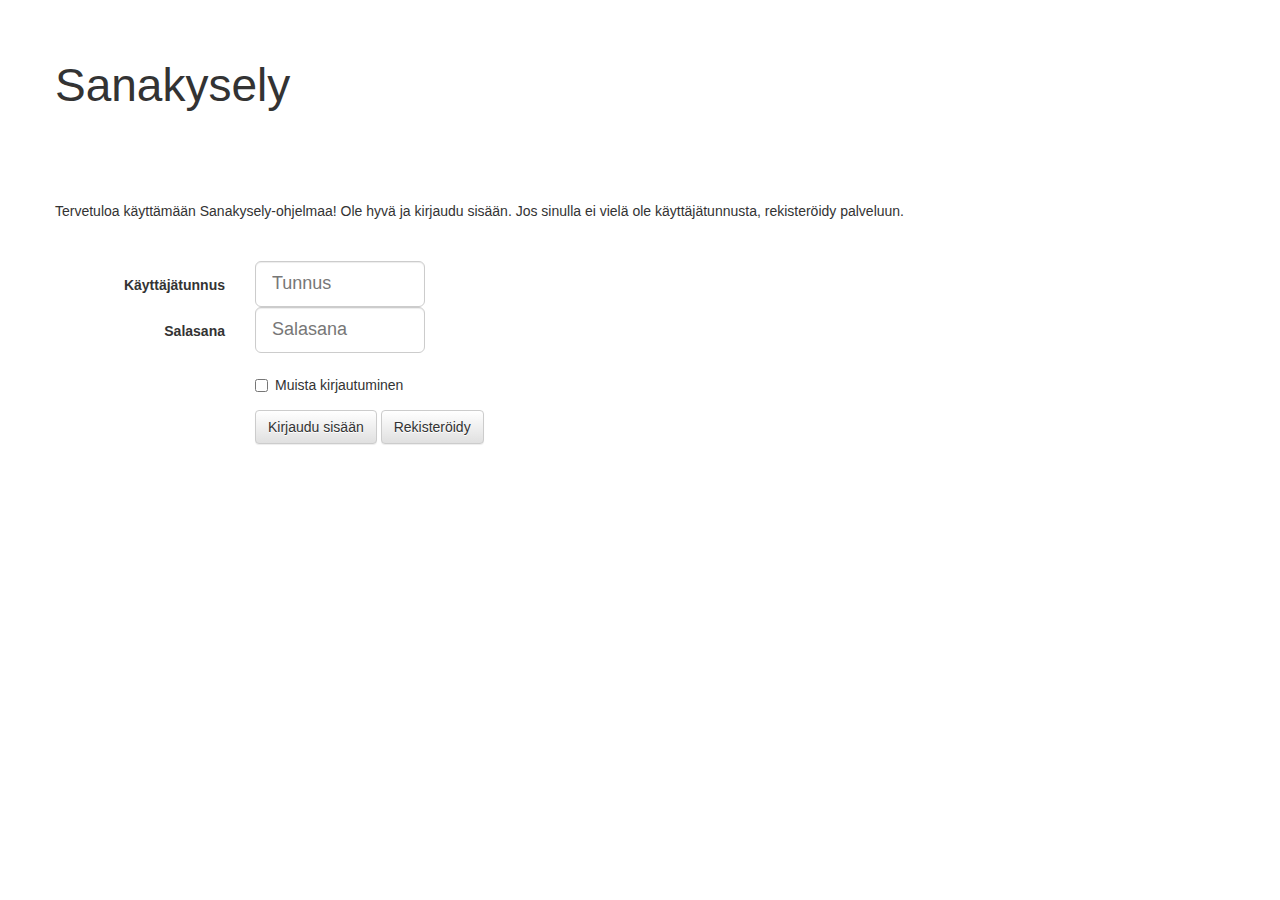
<file: html-demo/index.html>
<!DOCTYPE html>

<html>
    <head>
        <title>Sanakysely-ohjelman etusivu</title>
        <meta charset="UTF-8">
        <meta name="viewport" content="width=device-width">
        <link href="../css/bootstrap.css" rel="stylesheet">
        <link href="../css/bootstrap-theme.css" rel="stylesheet">
        <link href="../css/main.css" rel="stylesheet">
    </head>
    <body>
        <table width="90%" align="center" border="0" cellspacing="0" cellpadding="0">
            <tr>
                <td height="40" colspan="3" scope="col"></td>
            </tr>
            <tr>
                <td colspan="2"><h1>Sanakysely</h1></td>

            </tr>
            <tr>
                <td height="40" colspan="3" scope="col"></td>
            </tr>

            <tr>
                <td  height="40" colspan="3"></td>
            </tr>
            <tr>
                <td colspan="3">Tervetuloa käyttämään Sanakysely-ohjelmaa! Ole hyvä ja kirjaudu sisään. Jos sinulla ei vielä ole käyttäjätunnusta, rekisteröidy palveluun.</td>               
            </tr>
            <tr>
                <td  height="40" colspan="3"></td>
            </tr>
            <tr>
                <td colspan="3">
                    <table width="30%" border="0" cellspacing="0" cellpadding="0">
                        <td style="width:20%">                       

                            <div class="container">

                                <form class="form-horizontal" role="form" action="lomake.html" method="POST">
                                    <div class="form-group form-group-lg">
                                        <div class="row">

                                            <label for="inputTunnus" class="col-xs-2 control-label">Käyttäjätunnus</label>

                                            <div class="col-xs-2">
                                                <input type="text" class="form-control" id="inputTunnus" name="tunnus" placeholder="Tunnus">
                                            </div>

                                        </div>
                                        <div class="form-group">
                                            <label for="inputSalasana" class="col-xs-2 control-label">Salasana</label>

                                            <div class="col-xs-2">
                                                <input type="text" class="form-control" id="inputPassword1" name="salasana" placeholder="Salasana">
                                            </div>

                                        </div>
                                        <div class="form-group">
                                            <div class="col-md-offset-2 col-md-10">
                                                <div class="checkbox">
                                                    <label>
                                                        <input type="checkbox"> Muista kirjautuminen
                                                    </label>
                                                </div>
                                            </div>
                                        </div>
                                        <div class="form-group">
                                            <div class="col-md-offset-2 col-md-10">
                                                <button type="submit" class="btn btn-default">Kirjaudu sisään</button>
                                                <button type="submit" class="btn btn-default">Rekisteröidy</button>
                                            </div>
                                        </div>
                                    </div>  
                                </form>


                            </div>




                        </td>

                    </table>
                </td>
            </tr>
        </table>
    </body>
</html>
</file>
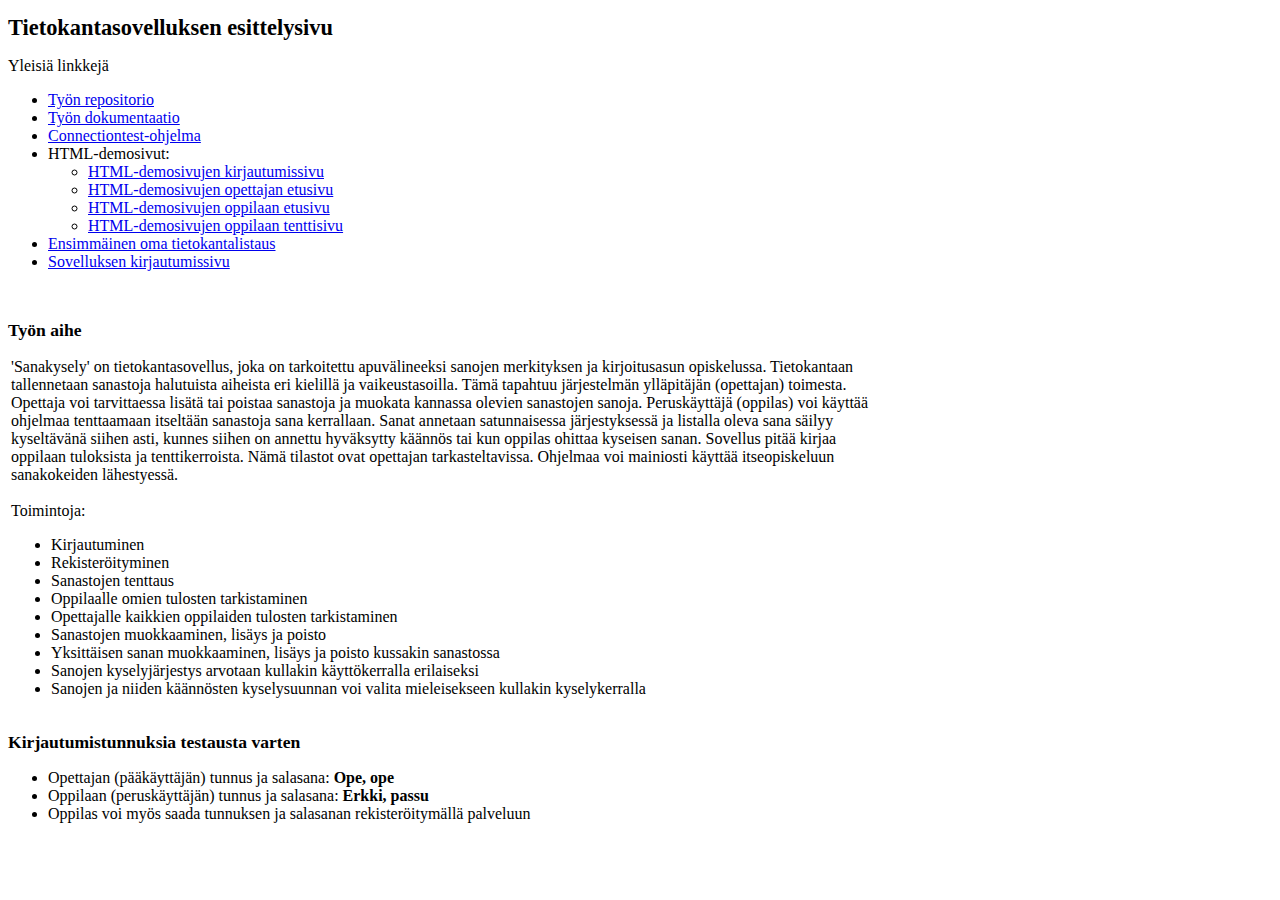
<file: esittelysivu.html>
<!DOCTYPE html>
<html>
  <head>
    <title>Tietokantasovellus</title>
    <meta charset="utf-8" />
    <style>
      h1 { font-size: 1.4em; }
      h2 { font-size: 1.1em; }
    </style>
  </head>
  <body>
    <h1>Tietokantasovelluksen esittelysivu</h1>
    <p>Yleisiä linkkejä</p>
    <ul>      
      <li><a href="https://github.com/petesaar/Sanakysely">Työn repositorio</a></li>
      <li><a href="https://github.com/petesaar/Sanakysely/blob/master/doc/dokumentaatio.pdf?raw=true">Työn dokumentaatio</a></li>
      <li><a href="http://petesaar.users.cs.helsinki.fi/connectiontest.php">Connectiontest-ohjelma</a></li>
      <li>HTML-demosivut:
          <ul>
      <li><a href="http://petesaar.users.cs.helsinki.fi/Sanakysely/html-demo/index.html">HTML-demosivujen kirjautumissivu</a></li>
      <li><a href="http://petesaar.users.cs.helsinki.fi/Sanakysely/html-demo/ope_sanastot.html">HTML-demosivujen opettajan etusivu</a></li>
      <li><a href="http://petesaar.users.cs.helsinki.fi/Sanakysely/html-demo/opp_sanastot.html">HTML-demosivujen oppilaan etusivu</a></li>
      <li><a href="http://petesaar.users.cs.helsinki.fi/Sanakysely/html-demo/tentti.html">HTML-demosivujen oppilaan tenttisivu</a></li>
    </ul>
      <li><a href="http://petesaar.users.cs.helsinki.fi/listaustesti.php">Ensimmäinen oma tietokantalistaus</a></li>
      <li><a href="http://petesaar.users.cs.helsinki.fi/Sanakysely/login.php">Sovelluksen kirjautumissivu</a></li>     
    </ul>
    <br>
    <h2>Työn aihe</h2>
   
    <table style="width:70%">  
        <tr>
            <td>
            'Sanakysely' on tietokantasovellus, joka on tarkoitettu apuvälineeksi sanojen merkityksen ja kirjoitusasun opiskelussa. 
            Tietokantaan tallennetaan sanastoja halutuista aiheista eri kielillä ja vaikeustasoilla. Tämä tapahtuu järjestelmän ylläpitäjän 
            (opettajan) toimesta. Opettaja voi tarvittaessa lisätä tai poistaa sanastoja ja muokata kannassa olevien sanastojen sanoja. 
            Peruskäyttäjä (oppilas) voi käyttää ohjelmaa tenttaamaan itseltään sanastoja sana kerrallaan. Sanat annetaan satunnaisessa 
            järjestyksessä ja listalla oleva sana säilyy kyseltävänä siihen asti, kunnes siihen on annettu hyväksytty käännös tai kun 
            oppilas ohittaa kyseisen sanan. Sovellus pitää kirjaa oppilaan tuloksista ja tenttikerroista. Nämä tilastot ovat opettajan 
            tarkasteltavissa. Ohjelmaa voi mainiosti käyttää itseopiskeluun sanakokeiden lähestyessä.
            <br><br>
            Toimintoja:
            <br>
            <ul>
                <li>Kirjautuminen</li>
                <li>Rekisteröityminen</li>
                <li>Sanastojen tenttaus</li>
                <li>Oppilaalle omien tulosten tarkistaminen</li>
                <li>Opettajalle kaikkien oppilaiden tulosten tarkistaminen</li>
                <li>Sanastojen muokkaaminen, lisäys ja poisto</li>
                <li>Yksittäisen sanan muokkaaminen, lisäys ja poisto kussakin sanastossa</li>
                <li>Sanojen kyselyjärjestys arvotaan kullakin käyttökerralla erilaiseksi</li>
                <li>Sanojen ja niiden käännösten kyselysuunnan voi valita mieleisekseen kullakin kyselykerralla</li>
            </ul>
            </td>
        </tr>
    </table>    
    <h2>Kirjautumistunnuksia testausta varten</h2>
<ul>
    <li>Opettajan (pääkäyttäjän) tunnus ja salasana:<b> Ope, ope</b></li>
    <li>Oppilaan (peruskäyttäjän) tunnus ja salasana:<b> Erkki, passu</b></li>
    <li>Oppilas voi myös saada tunnuksen ja salasanan rekisteröitymällä palveluun</li>
    </ul>
    <br><br>
    
  </body>
</html>
</file>
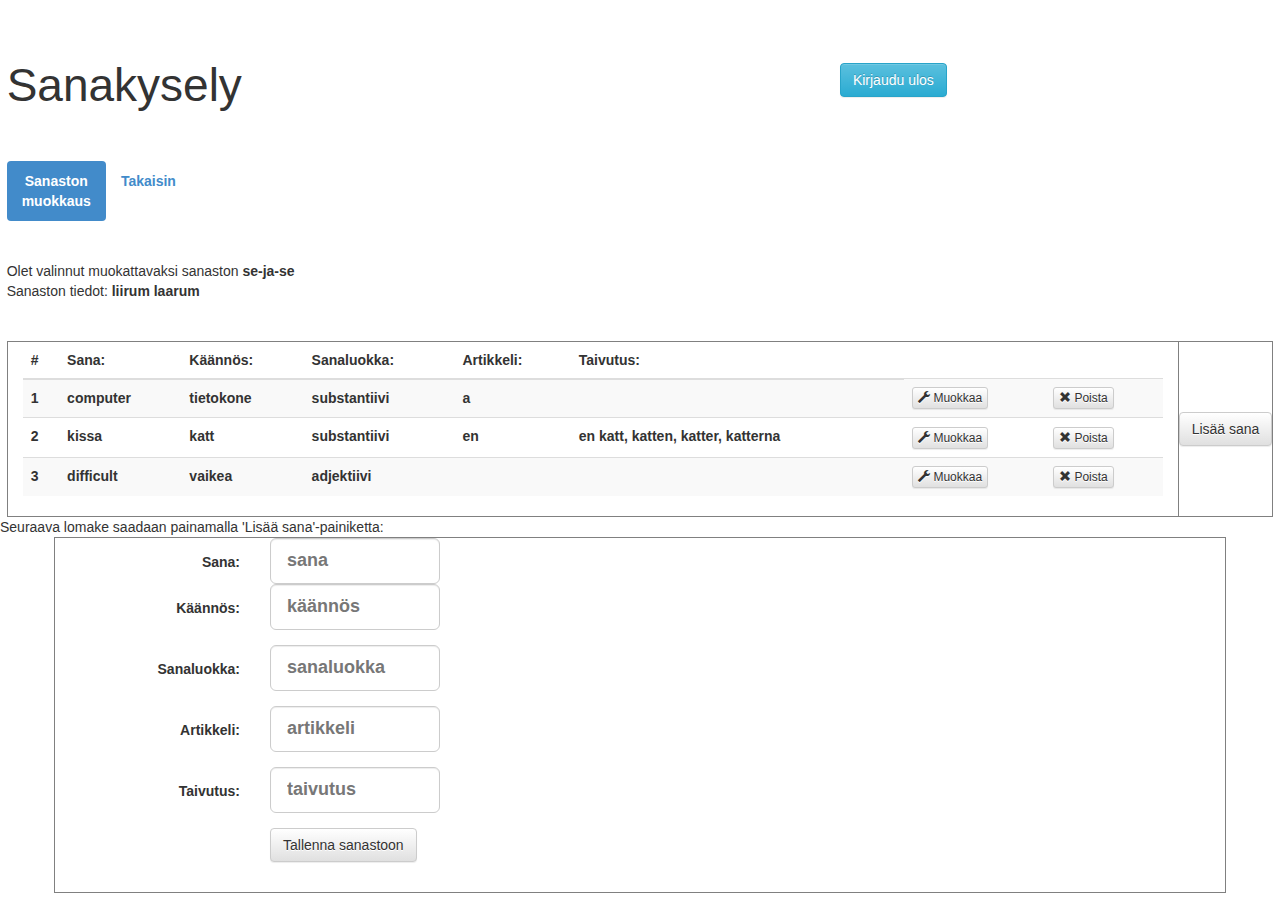
<file: html-demo/ope_muokkaus.html>
<!DOCTYPE html>

<html>
    <head>
        <title>Sanaston muokkaus</title>
        <meta charset="UTF-8">
        <meta name="viewport" content="width=device-width">
        <link href="../css/bootstrap.css" rel="stylesheet">
        <link href="../css/bootstrap-theme.css" rel="stylesheet">
        <link href="../css/main.css" rel="stylesheet">
    </head>
    <body>
        <table width="90%" align="center" border="0" cellspacing="0" cellpadding="0">
            <tr>
                <td height="40" colspan="3" scope="col"></td>
            </tr>
            <tr>
                <td colspan="2"><h1>Sanakysely</h1></td>
                <td width="150" align="center"><button type="submit" class="btn btn-info" onclick="location.href='index.html'">Kirjaudu ulos</button></td>
            </tr>
            <tr>
                <td height="40" colspan="3" scope="col"></td>
            </tr>
            <tr>
                <td width="40%">
                    <ul class="nav nav-pills nav-justified">
                        <li class="active"><a href="#"><b>Sanaston muokkaus</b></a></li>
                        <li><a href="ope_sanastot.html"><b>Takaisin</b></a></li>                        
                    </ul>
                </td>
            </tr>
            <tr>
                <td  height="40" colspan="3"></td>
            </tr>
            <tr>
                <td>Olet valinnut muokattavaksi sanaston <b>se-ja-se</b><br>
                Sanaston tiedot: <b>liirum laarum</b></td>
            </tr>
            <tr>
                <td height="40" colspan="3"></td>
            </tr>
            <tr>
                <td colspan="3"><table width="80%" border="1" cellspacing="0" cellpadding="0">
                        <tr>
                            <th scope="col">
                        <div class="container">

                            <table class="table table-striped">
                                <thead>
                                    <tr>
                                        <th>#</th>
                                        <th>Sana:</th>
                                        <th>Käännös:</th>
                                        <th>Sanaluokka:</th>
                                        <th>Artikkeli:</th>
                                        <th>Taivutus:</th>
                                    </tr>
                                </thead>
                                <tbody>
                                    <tr>
                                        <td>1</td>
                                        <td>computer</td>
                                        <td>tietokone</td>
                                        <td>substantiivi</td>
                                        <td>a</td>
                                        <td></td>
                                        <td><button type="button" class="btn btn-xs btn-default"><span class="glyphicon glyphicon-wrench"></span> Muokkaa</button></td>
                                        <td><button type="button" class="btn btn-xs btn-default"><span class="glyphicon glyphicon-remove"></span> Poista</button></td>
                                    </tr>
                                    <tr>
                                        <td>2</td>
                                        <td>kissa</td>
                                        <td>katt</td>
                                        <td>substantiivi</td>
                                        <td>en</td>
                                        <td>en katt, katten, katter, katterna</td>
                                        <td><button type="button" class="btn btn-xs btn-default"><span class="glyphicon glyphicon-wrench"></span> Muokkaa</button></td>
                                        <td><button type="button" class="btn btn-xs btn-default"><span class="glyphicon glyphicon-remove"></span> Poista</button></td>
                                    </tr>
                                    <tr>
                                        <td>3</td>
                                        <td>difficult</td>
                                        <td>vaikea</td>
                                        <td>adjektiivi</td>
                                        <td></td>
                                        <td></td>
                                        <td><button type="button" class="btn btn-xs btn-default"><span class="glyphicon glyphicon-wrench"></span> Muokkaa</button></td>
                                        <td><button type="button" class="btn btn-xs btn-default"><span class="glyphicon glyphicon-remove"></span> Poista</button></td>
                                    </tr>
                                </tbody>
                            </table>
                        </div>

                        </th>
                        <th scope="col">
                            <button type="submit" class="btn btn-default">Lisää sana</button> 
                        </th>
            </tr>
        </table></td>
        
</tr>
</table>
Seuraava lomake saadaan painamalla 'Lisää sana'-painiketta:        
<table width="90%" align="center" border="1" cellspacing="0" cellpadding="0">        
              <tr>
               
                        <tr>
                            <th scope="col">
                        <div class="container">     
        
                    <table width="30%" border="0" cellspacing="0" cellpadding="0">
                        <td style="width:20%">                       

                            <div class="container">

                                <form class="form-horizontal" role="form" action="lomake.html" method="POST">
                                    <div class="form-group form-group-lg">
                                        <div class="row">

                                            <label for="inputSana" class="col-xs-2 control-label">Sana:</label>

                                            <div class="col-xs-2">
                                                <input type="text" class="form-control" id="inputSana" name="sana" placeholder="sana">
                                            </div>

                                        </div>
                                        <div class="form-group">
                                            <label for="inputKaannos" class="col-xs-2 control-label">Käännös:</label>

                                            <div class="col-xs-2">
                                                <input type="text" class="form-control" id="inputPassword1" name="kaannos" placeholder="käännös">
                                            </div>

                                        </div>
                                        <div class="form-group">
                                            <label for="inputSanaluokka" class="col-xs-2 control-label">Sanaluokka:</label>

                                            <div class="col-xs-2">
                                                <input type="text" class="form-control" id="inputPassword1" name="sanaluokka" placeholder="sanaluokka">
                                            </div>

                                        </div>
                                        <div class="form-group">
                                            <label for="inputArtikkeli" class="col-xs-2 control-label">Artikkeli:</label>

                                            <div class="col-xs-2">
                                                <input type="text" class="form-control" id="inputPassword1" name="artikkeli" placeholder="artikkeli">
                                            </div>

                                        </div>
                                        <div class="form-group">
                                            <label for="inputTaivutus" class="col-xs-2 control-label">Taivutus:</label>

                                            <div class="col-xs-2">
                                                <input type="text" class="form-control" id="inputPassword1" name="taivutus" placeholder="taivutus">
                                            </div>

                                        </div>
                                        <div class="form-group">
                                            <div class="col-md-offset-2 col-md-10">
                                                <button type="submit" class="btn btn-default">Tallenna sanastoon</button>                                                
                                            </div>
                                        </div>
                                    </div>  
                                </form>


                            </div>




                        </td>

                    </table>
    </table>    
        
</body>
</html>
</file>
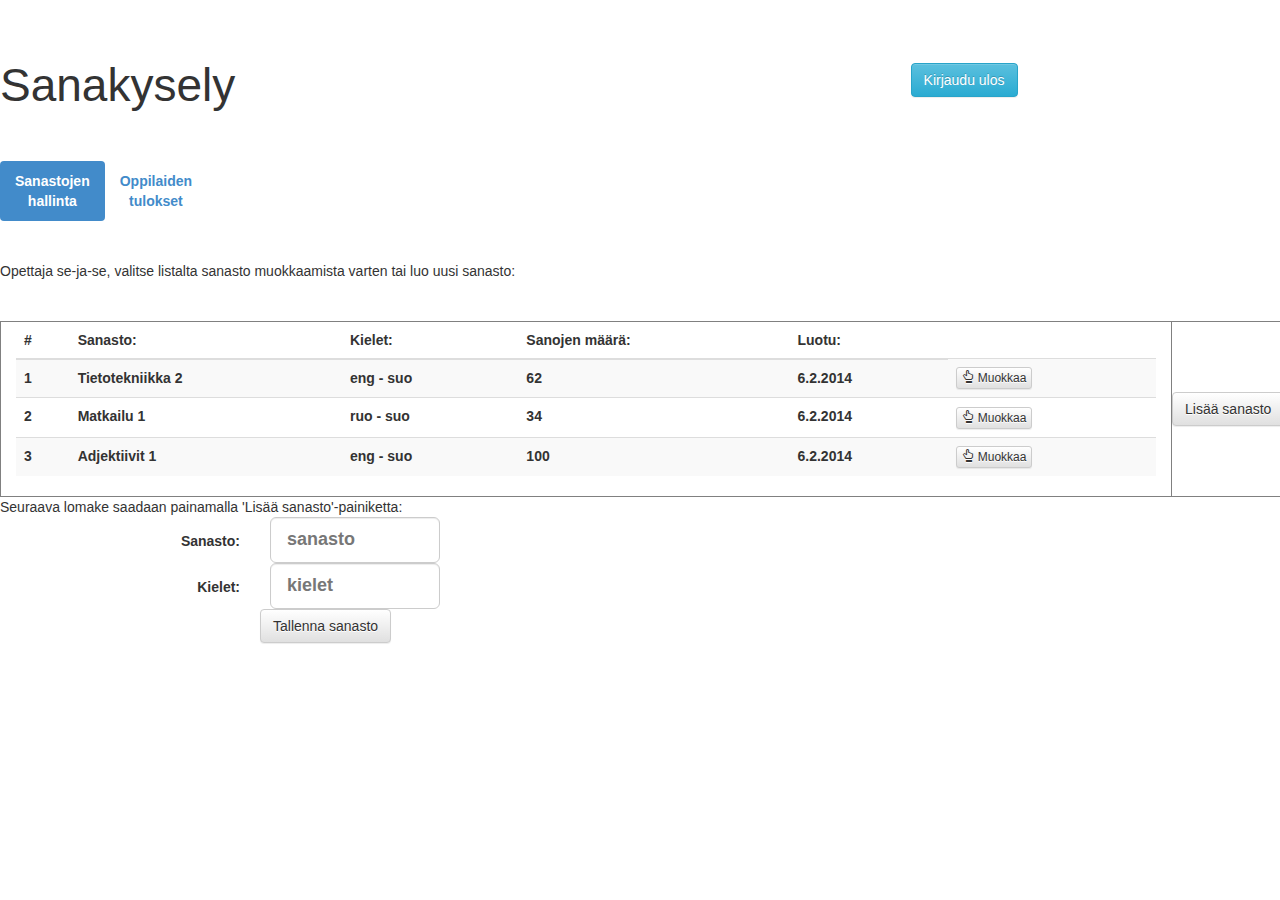
<file: html-demo/ope_sanastot.html>
<!DOCTYPE html>

<html>
    <head>
        <title>Opettajan etusivu</title>
        <meta charset="UTF-8">
        <meta name="viewport" content="width=device-width">
        <link href="../css/bootstrap.css" rel="stylesheet">
        <link href="../css/bootstrap-theme.css" rel="stylesheet">
        <link href="../css/main.css" rel="stylesheet">
    </head>
    <body>
        <table width="90%" align="center" border="0" cellspacing="0" cellpadding="0">
            <tr>
                <td height="40" colspan="3" scope="col"></td>
            </tr>
            <tr>
                <td colspan="2"><h1>Sanakysely</h1></td>
                <td width="150" align="center"><button type="submit" class="btn btn-info" onclick="location.href='index.html'">Kirjaudu ulos</button>
                
                </td>
            </tr>
            <tr>
                <td height="40" colspan="3" scope="col"></td>
            </tr>
            <tr>
                <td width="50%">
                    <ul class="nav nav-pills nav-justified">
                        <li class="active"><a href=""><b>Sanastojen hallinta</b></a></li>
                        <li><a href="ope_tulokset.html"><b>Oppilaiden tulokset</b></a></li>                        
                    </ul>
                </td>
            </tr>
            <tr>
                <td  height="40" colspan="3"></td>
            </tr>
            <tr>
                <td colspan="3">Opettaja se-ja-se, valitse listalta sanasto muokkaamista varten tai luo uusi sanasto:</td>               
            </tr>
            <tr>
                <td height="40" colspan="3"></td>
            </tr>
            <tr>
                <td colspan="3"><table width="80%" border="1" cellspacing="0" cellpadding="0">
                        <tr>
                            <th scope="col">
                        <div class="container">

                            <table class="table table-striped">
                                <thead>
                                    <tr>
                                        <th>#</th>
                                        <th>Sanasto:</th>
                                        <th>Kielet:</th>
                                        <th>Sanojen määrä:</th>
                                        <th>Luotu:</th>
                                    </tr>
                                </thead>
                                <tbody>
                                    <tr>
                                        <td>1</td>
                                        <td>Tietotekniikka 2</td>
                                        <td>eng - suo</td>
                                        <td>62</td>
                                        <td>6.2.2014</td>
                                        <td><button type="button" class="btn btn-xs btn-default"><span class="glyphicon glyphicon-hand-up"></span> Muokkaa</button></td>
                                    </tr>
                                    <tr>
                                        <td>2</td>
                                        <td>Matkailu 1</td>
                                        <td>ruo - suo</td>
                                        <td>34</td>
                                        <td>6.2.2014</td>
                                        <td><button type="button" class="btn btn-xs btn-default"><span class="glyphicon glyphicon-hand-up"></span> Muokkaa</button></td>
                                    </tr>
                                    <tr>
                                        <td>3</td>
                                        <td>Adjektiivit 1</td>
                                        <td>eng - suo</td>
                                        <td>100</td>
                                        <td>6.2.2014</td>
                                        <td><button type="button" class="btn btn-xs btn-default"><span class="glyphicon glyphicon-hand-up"></span> Muokkaa</button></td>
                                    </tr>
                                </tbody>
                            </table>
                        </div>

                        </th>
                        <th scope="col">
                            <button type="submit" class="btn btn-default">Lisää sanasto</button>
                        </th>
            </tr>
        </table></td>
</tr>
</table>
        
Seuraava lomake saadaan painamalla 'Lisää sanasto'-painiketta:        
<table width="90%" align="center" border="0" cellspacing="0" cellpadding="0">        
              <tr>
               
                        <tr>
                            <th scope="col">
                        <div class="container">     
        
                    <table width="30%" border="0" cellspacing="0" cellpadding="0">
                        <td style="width:20%">                       

                            <div class="container">

                                <form class="form-horizontal" role="form" action="lomake.html" method="POST">
                                    <div class="form-group form-group-lg">
                                        <div class="row">

                                            <label for="inputSanasto" class="col-xs-2 control-label">Sanasto:</label>

                                            <div class="col-xs-2">
                                                <input type="text" class="form-control" id="inputSanasto" name="sana" placeholder="sanasto">
                                            </div>

                                        </div>
                                        <div class="form-group">
                                            <label for="inputKielet" class="col-xs-2 control-label">Kielet:</label>

                                            <div class="col-xs-2">
                                                <input type="text" class="form-control" id="inputKielet" name="kielet" placeholder="kielet">
                                            </div>

                                        
                                        <div class="form-group">
                                            <div class="col-md-offset-2 col-md-10">
                                                <button type="submit" class="btn btn-default">Tallenna sanasto</button>                                                
                                            </div>
                                        </div>
                                    </div>  
                                </form>


                            </div>




                        </td>

                    </table>
    </table>            
        
</body>
</html>
</file>
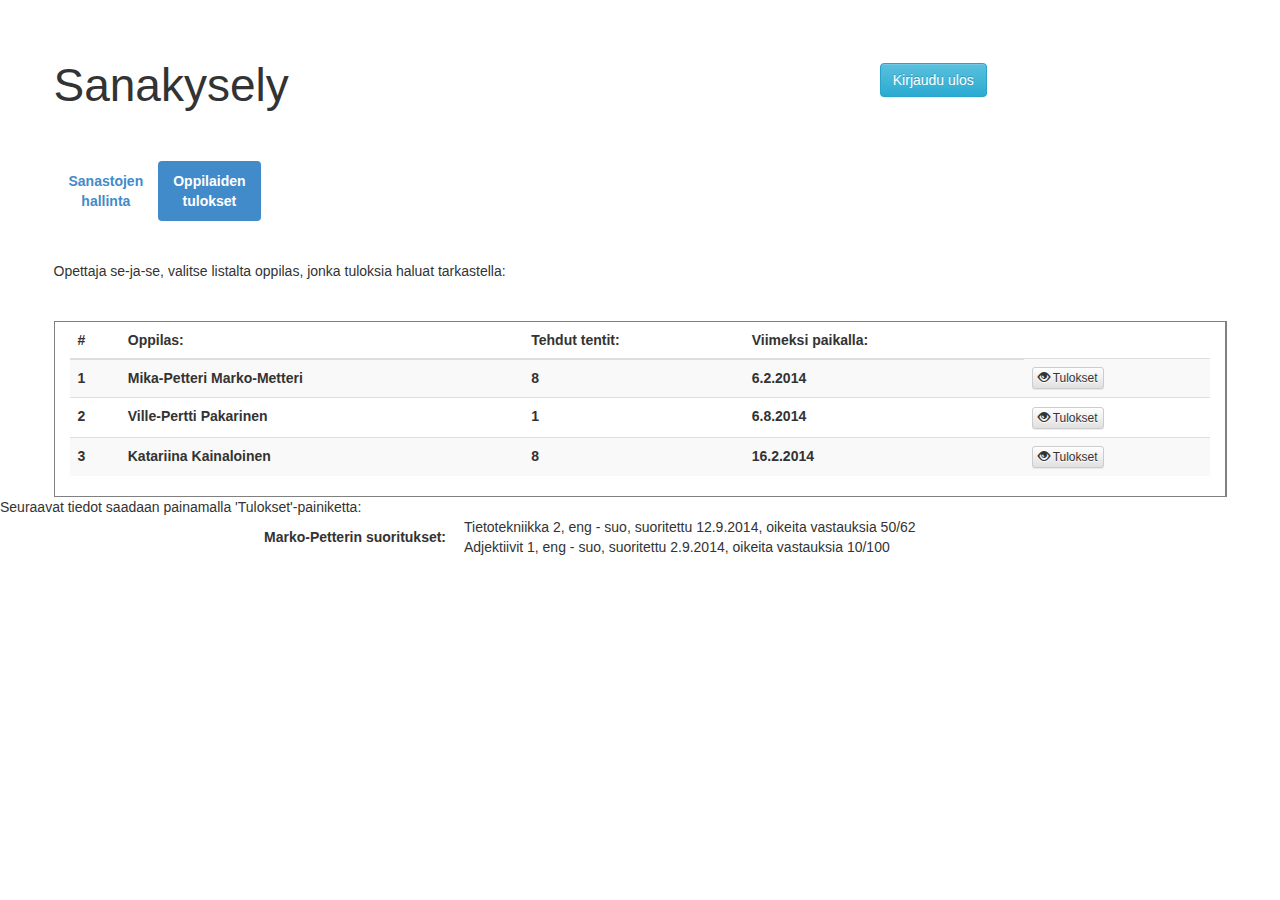
<file: html-demo/ope_tulokset.html>
<!DOCTYPE html>
<!DOCTYPE html>

<html>
    <head>
        <title>Tulosten katselu</title>
        <meta charset="UTF-8">
        <meta name="viewport" content="width=device-width">
        <link href="../css/bootstrap.css" rel="stylesheet">
        <link href="../css/bootstrap-theme.css" rel="stylesheet">
        <link href="../css/main.css" rel="stylesheet">
    </head>
    <body>
        <table width="90%" align="center" border="0" cellspacing="0" cellpadding="0">
            <tr>
                <td height="40" colspan="3" scope="col"></td>
            </tr>
            <tr>
                <td colspan="2"><h1>Sanakysely</h1></td>
                <td width="150" align="center"><button type="submit" class="btn btn-info">Kirjaudu ulos</button></td>
            </tr>
            <tr>
                <td height="40" colspan="3" scope="col"></td>
            </tr>
            <tr>
                <td width="50%">
                    <ul class="nav nav-pills nav-justified">
                        <li><a href="ope_sanastot.html"><b>Sanastojen hallinta</b></a></li>
                        <li class="active"><a href="#"><b>Oppilaiden tulokset</b></a></li>                        
                    </ul>
                </td>

            </tr>
            <tr>
                <td  height="40" colspan="3"></td>
            </tr>
            <tr>
                <td colspan="3">Opettaja se-ja-se, valitse listalta oppilas, jonka tuloksia haluat tarkastella:</td>
            </tr>
            <tr>
                <td height="40" colspan="3"></td>
            </tr>
            <tr>
                <td colspan="3"><table width="80%" border="1" cellspacing="0" cellpadding="0">
                        <tr>
                            <th scope="col">
                        <div class="container">

                            <table class="table table-striped">
                                <thead>
                                    <tr>
                                        <th>#</th>
                                        <th>Oppilas:</th>
                                        <th>Tehdut tentit:</th>
                                        <th>Viimeksi paikalla:</th>                                        
                                    </tr>
                                </thead>
                                <tbody>
                                    <tr>
                                        <td>1</td>
                                        <td>Mika-Petteri Marko-Metteri</td>
                                        <td>8</td>                                        
                                        <td>6.2.2014</td>
                                        <td><button type="button" class="btn btn-xs btn-default"><span class="glyphicon glyphicon-eye-open"></span> Tulokset</button></td>                                        
                                    </tr>
                                    <tr>
                                        <td>2</td>
                                        <td>Ville-Pertti Pakarinen</td>
                                        <td>1</td>                                        
                                        <td>6.8.2014</td>
                                        <td><button type="button" class="btn btn-xs btn-default"><span class="glyphicon glyphicon-eye-open"></span> Tulokset</button></td>
                                    </tr>
                                    <tr>
                                        <td>3</td>
                                        <td>Katariina Kainaloinen</td>
                                        <td>8</td>                                        
                                        <td>16.2.2014</td>
                                        <td><button type="button" class="btn btn-xs btn-default"><span class="glyphicon glyphicon-eye-open"></span> Tulokset</button></td>
                                    </tr>
                                </tbody>
                            </table>
                        </div>

                        </th>
                        <th scope="col">

                        </th>
            </tr>
        </table></td>
</tr>
</table>
Seuraavat tiedot saadaan painamalla 'Tulokset'-painiketta:
<table width="90%" align="center" border="0" cellspacing="0" cellpadding="0">        
    <tr>
<td colspan="4">
                       
                            <td width="200"></td>
                            <td width="200"><b>Marko-Petterin suoritukset:</b></td>
                            <td>
                                Tietotekniikka 2, eng - suo, suoritettu 12.9.2014, oikeita vastauksia 50/62<br>
                                Adjektiivit 1, eng - suo, suoritettu 2.9.2014, oikeita vastauksia 10/100<br>
                            <td width="200"></td>

                      
    </tr>
</table>
</body>
</html>
</file>
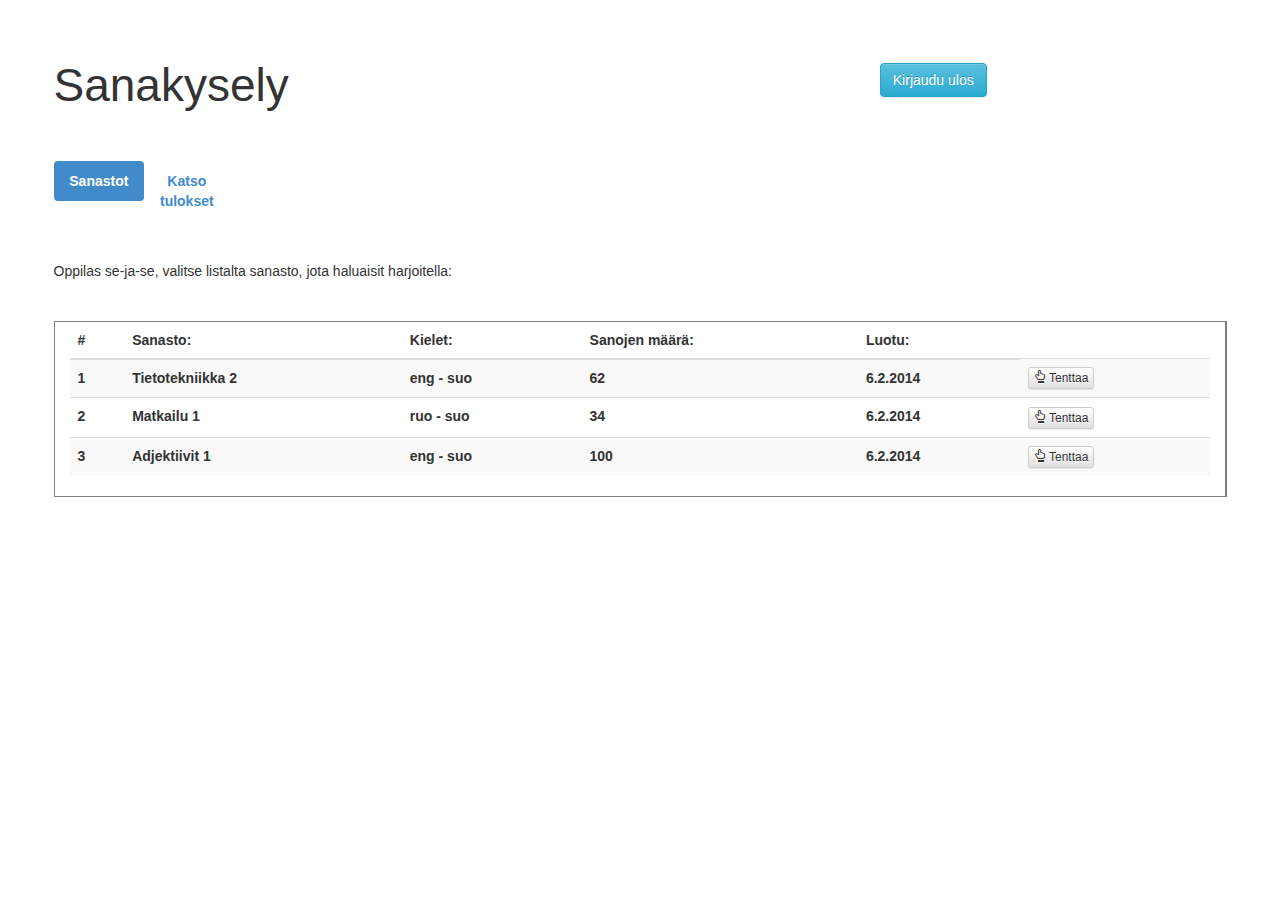
<file: html-demo/opp_sanastot.html>
<!DOCTYPE html>

<html>
    <head>
        <title>Oppilaan etusivu</title>
        <meta charset="UTF-8">
        <meta name="viewport" content="width=device-width">
        <link href="../css/bootstrap.css" rel="stylesheet">
        <link href="../css/bootstrap-theme.css" rel="stylesheet">
        <link href="../css/main.css" rel="stylesheet">
    </head>
    <body>
        <table width="90%" align="center" border="0" cellspacing="0" cellpadding="0">
            <tr>
                <td height="40" colspan="3" scope="col"></td>
            </tr>
            <tr>
                <td colspan="2"><h1>Sanakysely</h1></td>
                <td width="150" align="center"><button type="submit" class="btn btn-info" onclick="location.href='index.html'">Kirjaudu ulos</button>
                
                </td>
            </tr>
            <tr>
                <td height="40" colspan="3" scope="col"></td>
            </tr>
            <tr>
                <td width="50%">
                    <ul class="nav nav-pills nav-justified">
                        <li class="active"><a href=""><b>Sanastot</b></a></li>
                        <li><a href="opp_tulokset.html"><b>Katso tulokset</b></a></li>                        
                    </ul>
                </td>
            </tr>
            <tr>
                <td  height="40" colspan="3"></td>
            </tr>
            <tr>
                <td colspan="3">Oppilas se-ja-se, valitse listalta sanasto, jota haluaisit harjoitella:</td>               
            </tr>
            <tr>
                <td height="40" colspan="3"></td>
            </tr>
            <tr>
                <td colspan="3"><table width="80%" border="1" cellspacing="0" cellpadding="0">
                        <tr>
                            <th scope="col">
                        <div class="container">

                            <table class="table table-striped">
                                <thead>
                                    <tr>
                                        <th>#</th>
                                        <th>Sanasto:</th>
                                        <th>Kielet:</th>
                                        <th>Sanojen määrä:</th>
                                        <th>Luotu:</th>
                                    </tr>
                                </thead>
                                <tbody>
                                    <tr>
                                        <td>1</td>
                                        <td>Tietotekniikka 2</td>
                                        <td>eng - suo</td>
                                        <td>62</td>
                                        <td>6.2.2014</td>
                                        <td><button type="button" class="btn btn-xs btn-default"><span class="glyphicon glyphicon-hand-up"></span> Tenttaa</button></td>
                                    </tr>
                                    <tr>
                                        <td>2</td>
                                        <td>Matkailu 1</td>
                                        <td>ruo - suo</td>
                                        <td>34</td>
                                        <td>6.2.2014</td>
                                        <td><button type="button" class="btn btn-xs btn-default"><span class="glyphicon glyphicon-hand-up"></span> Tenttaa</button></td>
                                    </tr>
                                    <tr>
                                        <td>3</td>
                                        <td>Adjektiivit 1</td>
                                        <td>eng - suo</td>
                                        <td>100</td>
                                        <td>6.2.2014</td>
                                        <td><button type="button" class="btn btn-xs btn-default"><span class="glyphicon glyphicon-hand-up"></span> Tenttaa</button></td>
                                    </tr>
                                </tbody>
                            </table>
                        </div>

                        </th>
                        <th scope="col">
                        </th>
            </tr>
        </table></td>
</tr>
</table>
            
        
</body>
</html>
</file>
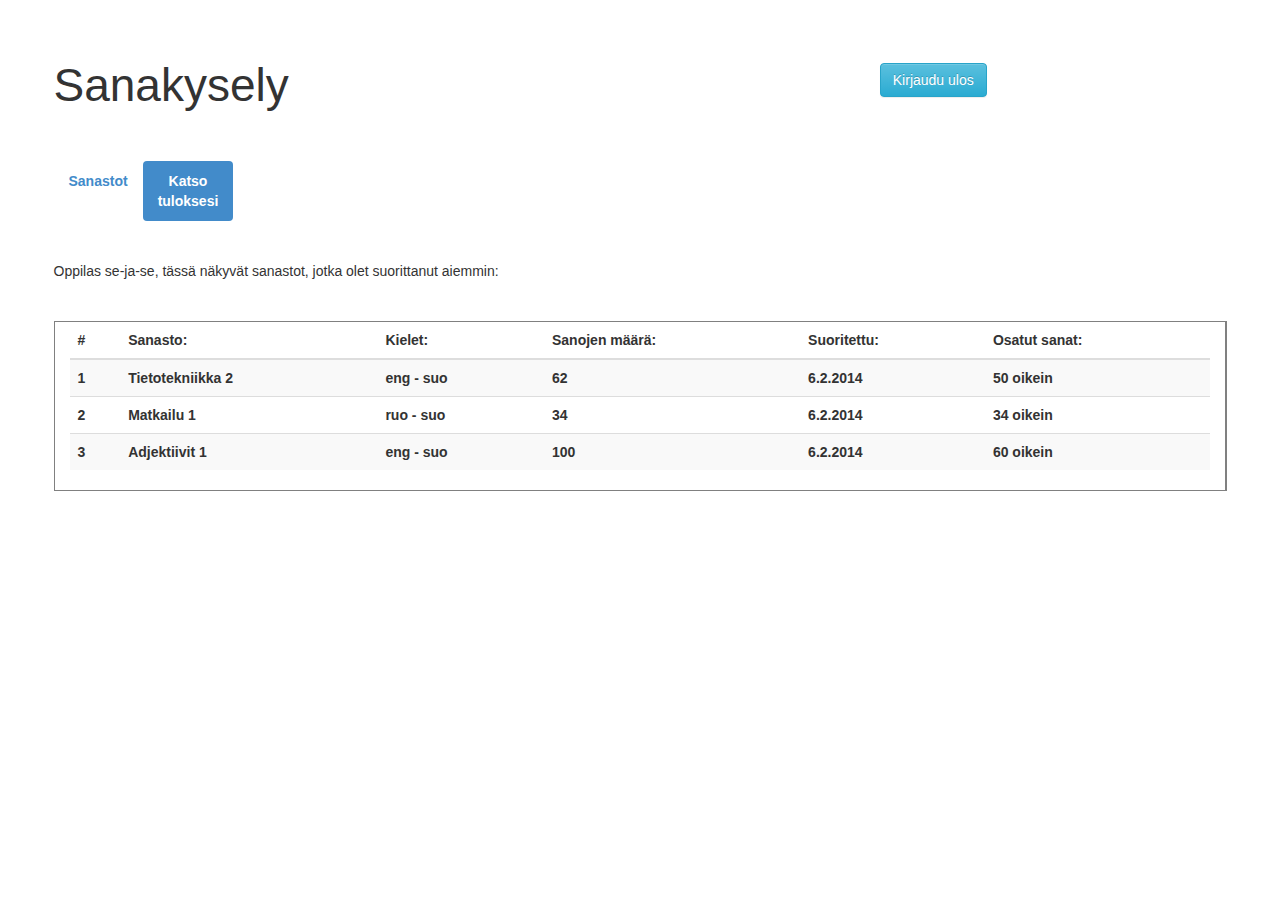
<file: html-demo/opp_tulokset.html>
<!DOCTYPE html>

<html>
    <head>
        <title>Oppilaan etusivu</title>
        <meta charset="UTF-8">
        <meta name="viewport" content="width=device-width">
        <link href="../css/bootstrap.css" rel="stylesheet">
        <link href="../css/bootstrap-theme.css" rel="stylesheet">
        <link href="../css/main.css" rel="stylesheet">
    </head>
    <body>
        <table width="90%" align="center" border="0" cellspacing="0" cellpadding="0">
            <tr>
                <td height="40" colspan="3" scope="col"></td>
            </tr>
            <tr>
                <td colspan="2"><h1>Sanakysely</h1></td>
                <td width="150" align="center"><button type="submit" class="btn btn-info" onclick="location.href='index.html'">Kirjaudu ulos</button>
                
                </td>
            </tr>
            <tr>
                <td height="40" colspan="3" scope="col"></td>
            </tr>
            <tr>
                <td width="50%">
                    <ul class="nav nav-pills nav-justified">
                        <li ><a href="opp_sanastot.html"><b>Sanastot</b></a></li>
                        <li class="active"><a href=""><b>Katso tuloksesi</b></a></li>                        
                    </ul>
                </td>
            </tr>
            <tr>
                <td  height="40" colspan="3"></td>
            </tr>
            <tr>
                <td colspan="3">Oppilas se-ja-se, tässä näkyvät sanastot, jotka olet suorittanut aiemmin:</td>               
            </tr>
            <tr>
                <td height="40" colspan="3"></td>
            </tr>
            <tr>
                <td colspan="3"><table width="80%" border="1" cellspacing="0" cellpadding="0">
                        <tr>
                            <th scope="col">
                        <div class="container">

                            <table class="table table-striped">
                                <thead>
                                    <tr>
                                        <th>#</th>
                                        <th>Sanasto:</th>
                                        <th>Kielet:</th>
                                        <th>Sanojen määrä:</th>
                                        <th>Suoritettu:</th>
                                        <th>Osatut sanat:</th>
                                    </tr>
                                </thead>
                                <tbody>
                                    <tr>
                                        <td>1</td>
                                        <td>Tietotekniikka 2</td>
                                        <td>eng - suo</td>
                                        <td>62</td>
                                        <td>6.2.2014</td>
                                        <td>50 oikein</td>
                                    </tr>
                                    <tr>
                                        <td>2</td>
                                        <td>Matkailu 1</td>
                                        <td>ruo - suo</td>
                                        <td>34</td>
                                        <td>6.2.2014</td>
                                        <td>34 oikein</td>
                                    </tr>
                                    <tr>
                                        <td>3</td>
                                        <td>Adjektiivit 1</td>
                                        <td>eng - suo</td>
                                        <td>100</td>
                                        <td>6.2.2014</td>
                                        <td>60 oikein</td>
                                    </tr>
                                </tbody>
                            </table>
                        </div>

                        </th>
                        <th scope="col">
                        </th>
            </tr>
        </table></td>
</tr>
</table>
            
        
</body>
</html>
</file>
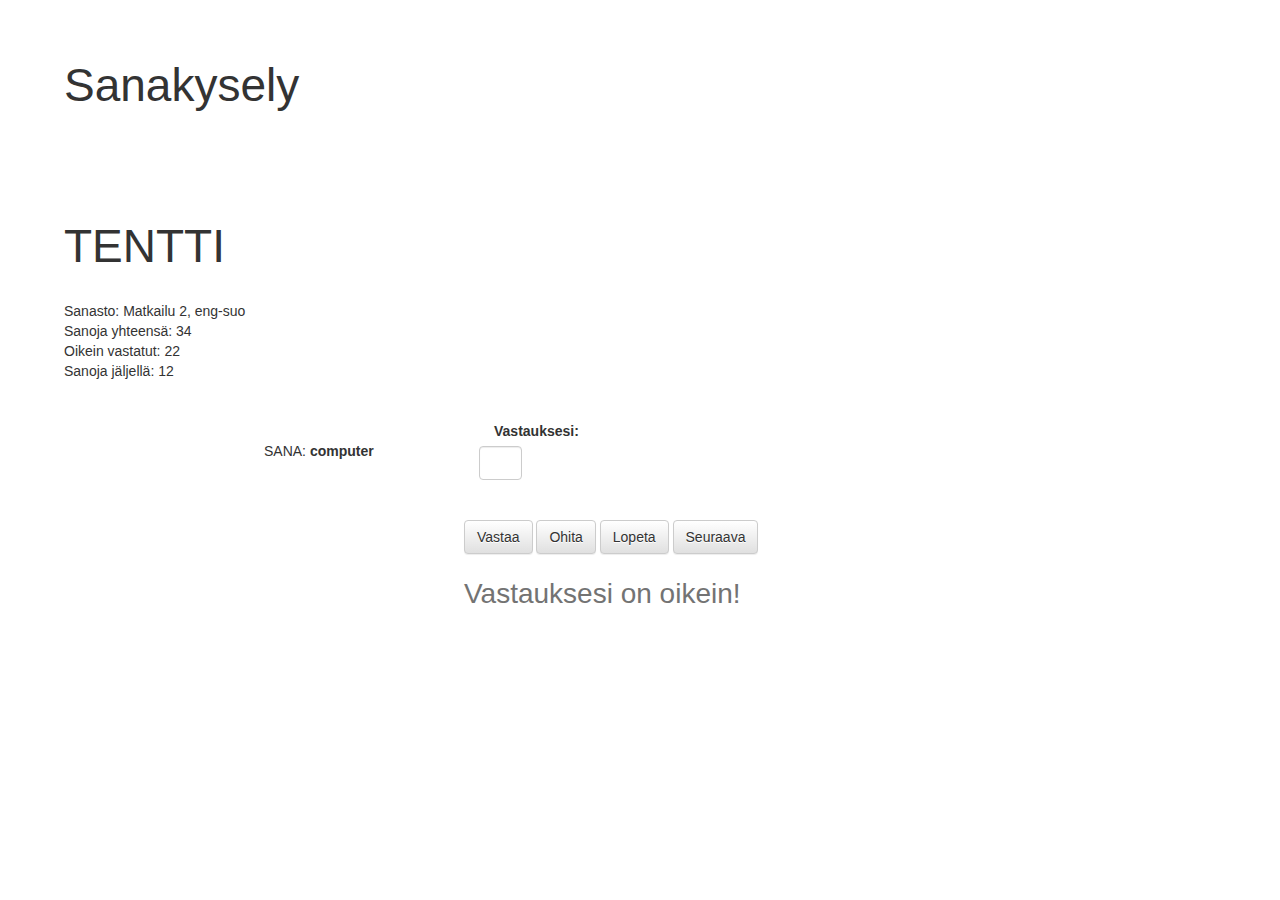
<file: html-demo/tentti.html>
<!DOCTYPE html>

<html>
    <head>
        <title>Oppilaan etusivu</title>
        <meta charset="UTF-8">
        <meta name="viewport" content="width=device-width">
        <link href="../css/bootstrap.css" rel="stylesheet">
        <link href="../css/bootstrap-theme.css" rel="stylesheet">
        <link href="../css/main.css" rel="stylesheet">
    </head>
    <body>
        <table width="90%" align="center" border="0" cellspacing="0" cellpadding="0">
            <tr>
                <td height="40" colspan="3" scope="col"></td>
            </tr>
            <tr>
                <td colspan="2"><h1>Sanakysely</h1></td>
                <td width="150" align="center">
                </td>
            </tr>
            <tr>
                <td height="40" colspan="3" scope="col"></td>
            </tr>
            <tr>
                <td width="50%">                    
                </td>
            </tr>
            <tr>
                <td  height="40" colspan="3"></td>
            </tr>
            <tr>
                <td colspan="3"><h1>TENTTI</h1><br>
                    Sanasto: Matkailu 2, eng-suo<br>
                    Sanoja yhteensä: 34<br>
                    Oikein vastatut: 22<br>
                    Sanoja jäljellä: 12<br>
                </td>               
            </tr>
            <tr>
                <td height="40" colspan="3"></td>
            </tr>
            <tr>
                <td colspan="4"><table width="80%" border="0" cellspacing="1" cellpadding="1">
                        <td colspan="4">
                        <tr>
                            <td width="200"></td>
                            <td width="200">SANA: <b>computer</b></td>
                            <td><div class="col-xs-2">
                                    <label for="inputSana" class="col-xs-3 control-label">Vastauksesi:</label>
                                    <input type="text" class="form-control" id="inputSana" name="vastaus" placeholder="">
                                </div></td>
                            <td width="200"></td>

                        </tr>
                        <tr><td height="40"></td></tr>
                        <tr>
                            <td width="200"></td>
                            <td width="200"></b></td>
                            <td><div class="form-group">
                                    <button type="submit" class="btn btn-default">Vastaa</button>
                                    <button type="submit" class="btn btn-default">Ohita</button>
                                    <button type="submit" class="btn btn-default">Lopeta</button>
                                    <button type="submit" class="btn btn-default">Seuraava</button>
                                </div></td>
                            <td width="200"></td>
                        </tr>
                        <tr>
                            <td width="200"></td>
                            <td width="200"></td>
                            <td>
                                <p class="help-block">Vastauksesi on oikein!</p>

                            </td>
                            <td width="200"></td>
                        </tr>
                    </table>

                </td>
            </tr>
        </table>


    </body>
</html>
</file>
<file: css/main.css>
/*
To change this license header, choose License Headers in Project Properties.
To change this template file, choose Tools | Templates
and open the template in the editor.
*/
/* 
    Created on : 8.9.2014, 12:51:40
    Author     : Pete
*/
</file>
